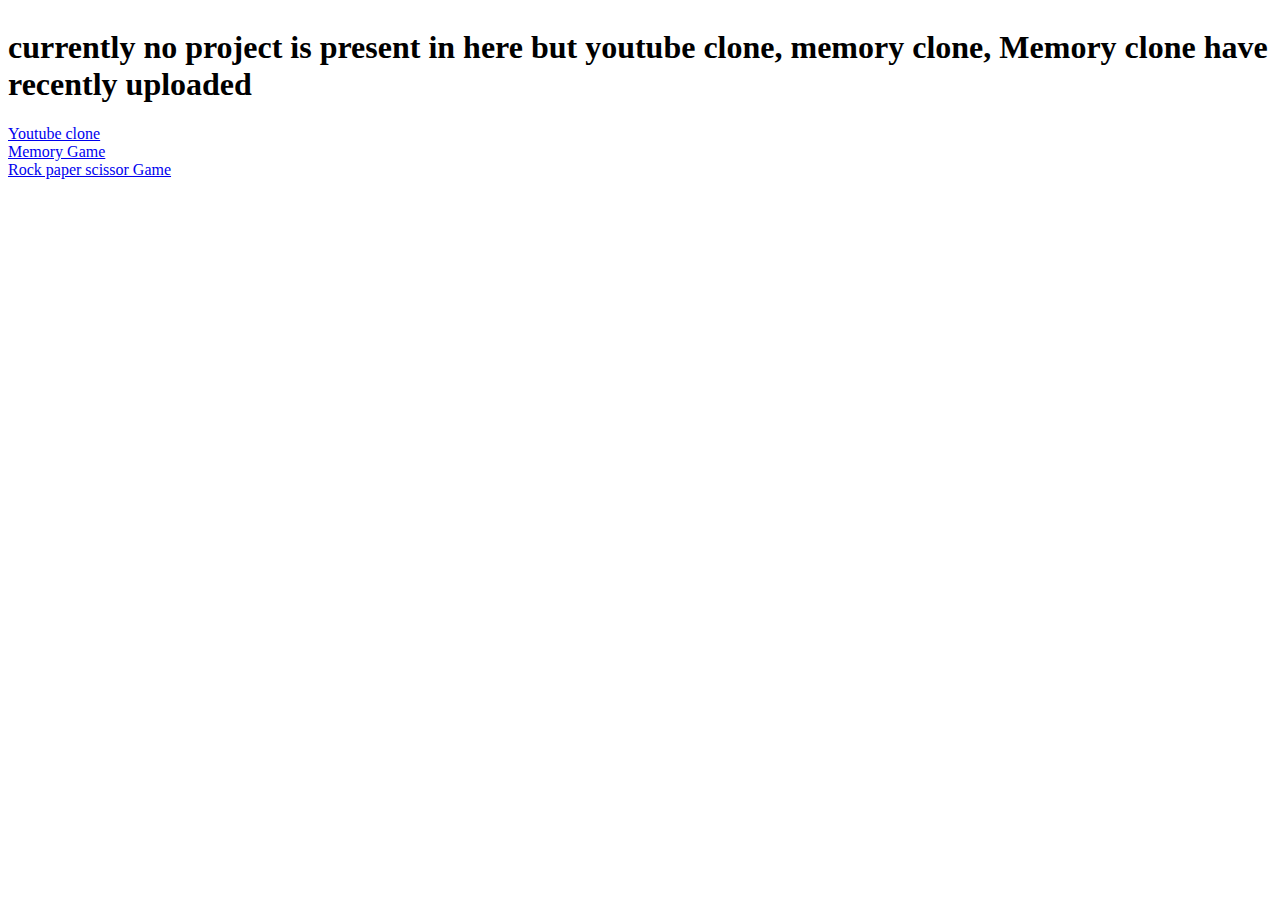
<file: index.html>
<!DOCTYPE html>
<html lang="en">
<head>
	<meta charset="UTF-8">
	<meta name="viewport" content="width=device-width, initial-scale=1.0">
	<title>Youtube Clone by adnan</title>

</head>
<body style="display: grid;">
	<h1>currently no project is present in here but youtube clone, memory clone, Memory clone have recently uploaded</h1>
	<a href="https://technoadnan.github.io/project/youtube-clone">Youtube clone</a>
	<a href="https://technoadnan.github.io/project/memory-game">Memory Game</a>
	<a href="https://technoadnan.github.io/project/rock-paper-scissors">Rock paper scissor Game</a>
</body>
</html>
</file>
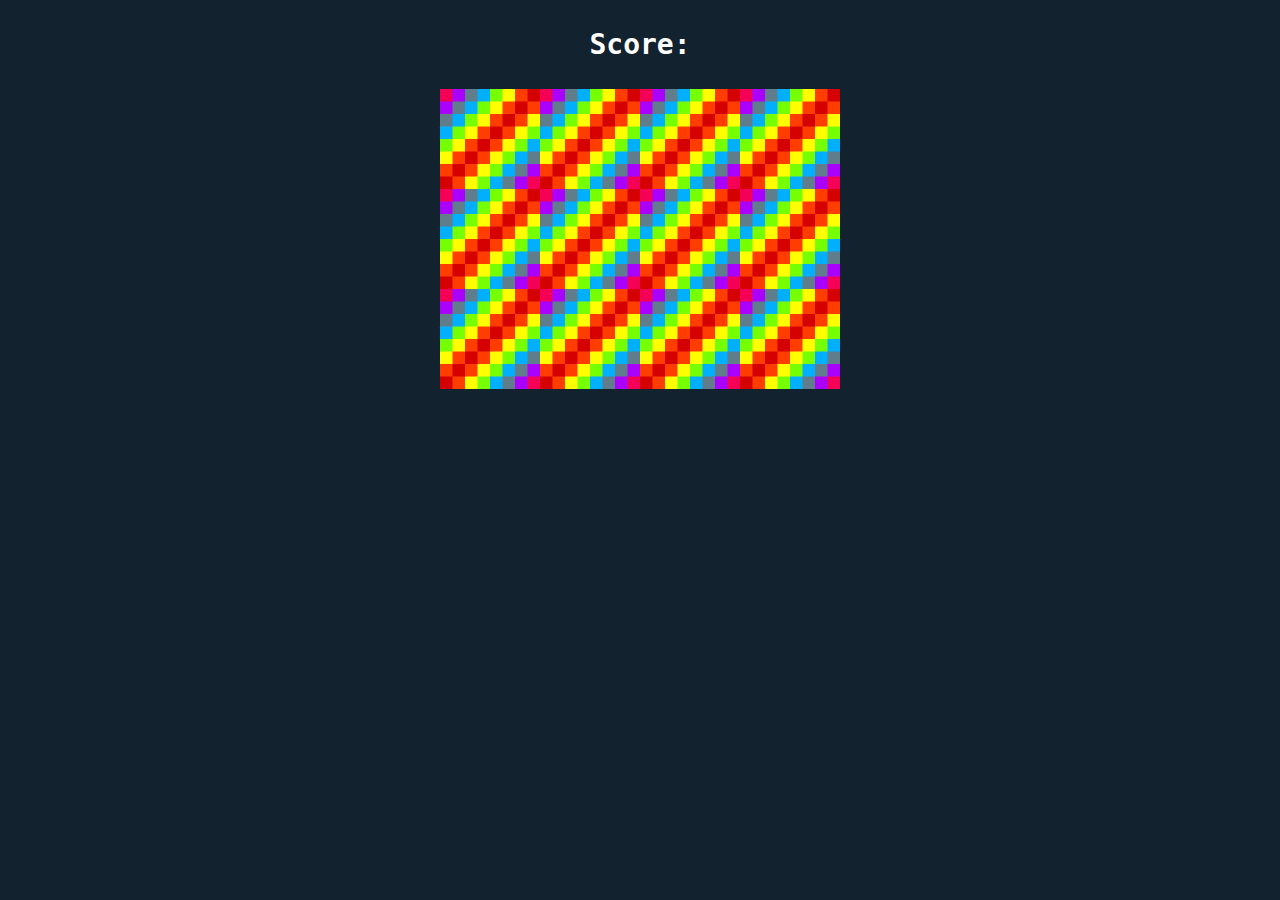
<file: memory-game/index.html>
<!DOCTYPE html>
<html lang="en" dir="ltr">
<head>
  <meta charset="UTF-8">
  <title>Memory Game</title>
  <link rel="stylesheet" href="style.css"></link>
  <script src="app.js" charset="utf-8"></script>
</head>
<body>

  <h3 class="heading">Score:<span id="result"></span></h3>

  <div class="container">
  </div>

</body>
</html>
</file>
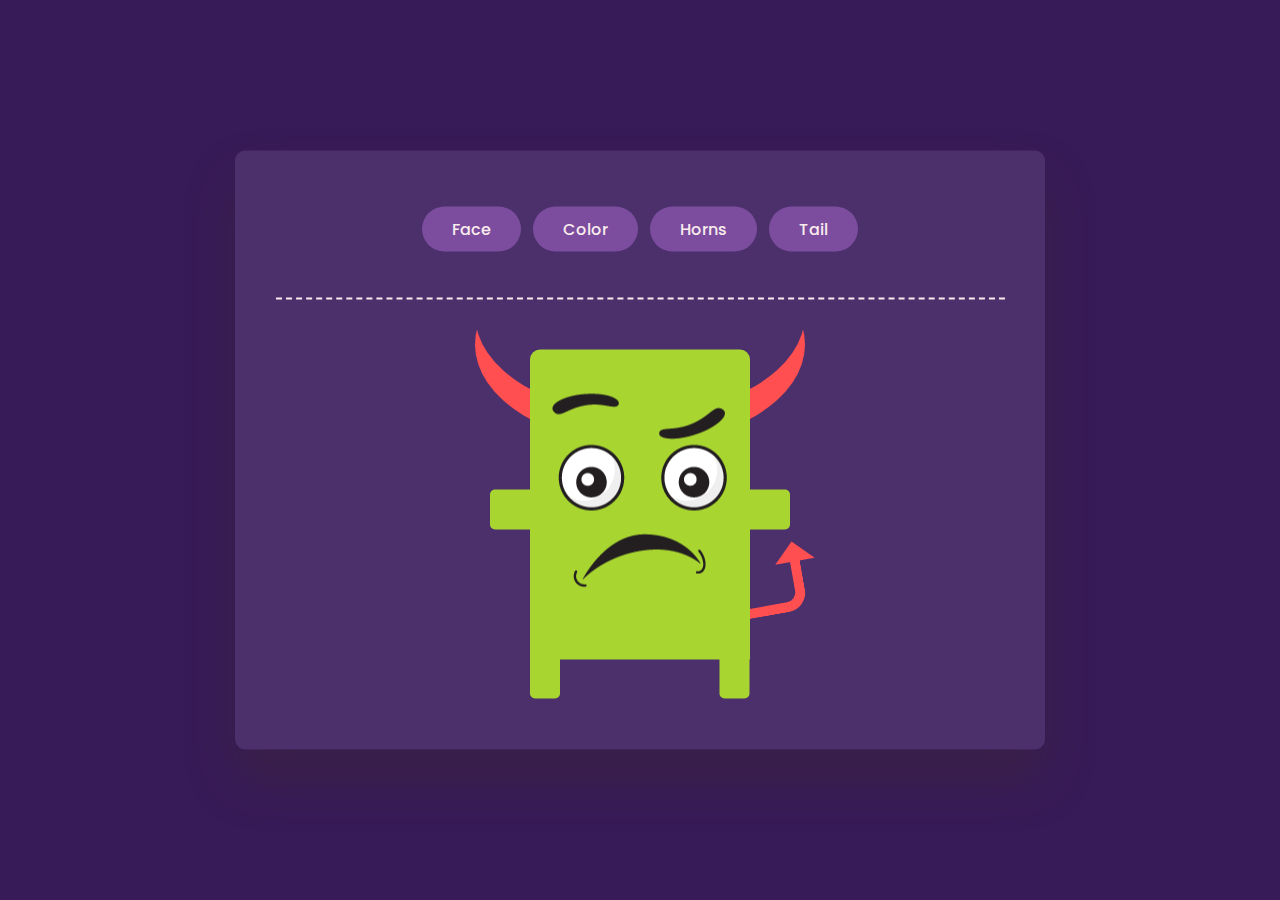
<file: titan-mood/index.html>
<!DOCTYPE html>
<html lang="en">
  <head>
    <meta name="viewport" content="width=device-width, initial-scale=1.0" />
    <title>Titan Mood</title>
    <link rel="icon" type="image/png" href="face-0.png">

    <!-- Google Font -->
    <link
      href="https://fonts.googleapis.com/css2?family=Poppins:wght@500&display=swap"
      rel="stylesheet"
    />
    <!-- Stylesheet -->
    <link rel="stylesheet" href="style.css" />
  </head>
  <body>
    <div class="wrapper">
      <div class="buttons">
        <button id="face-btn">Face</button>
        <button id="color-btn">Color</button>
        <button id="horns-btn">Horns</button>
        <button id="tail-btn">Tail</button>
      </div>
      <div class="container">
        <div class="monster">
          <div class="monster-horns"></div>
          <div class="monster-tail"></div>
          <div class="monster-body">
            <img src="face-0.png" id="face" />
          </div>
        </div>
      </div>
    </div>
    <!-- Script -->
    <script src="script.js"></script>
  </body>
</html>
</file>
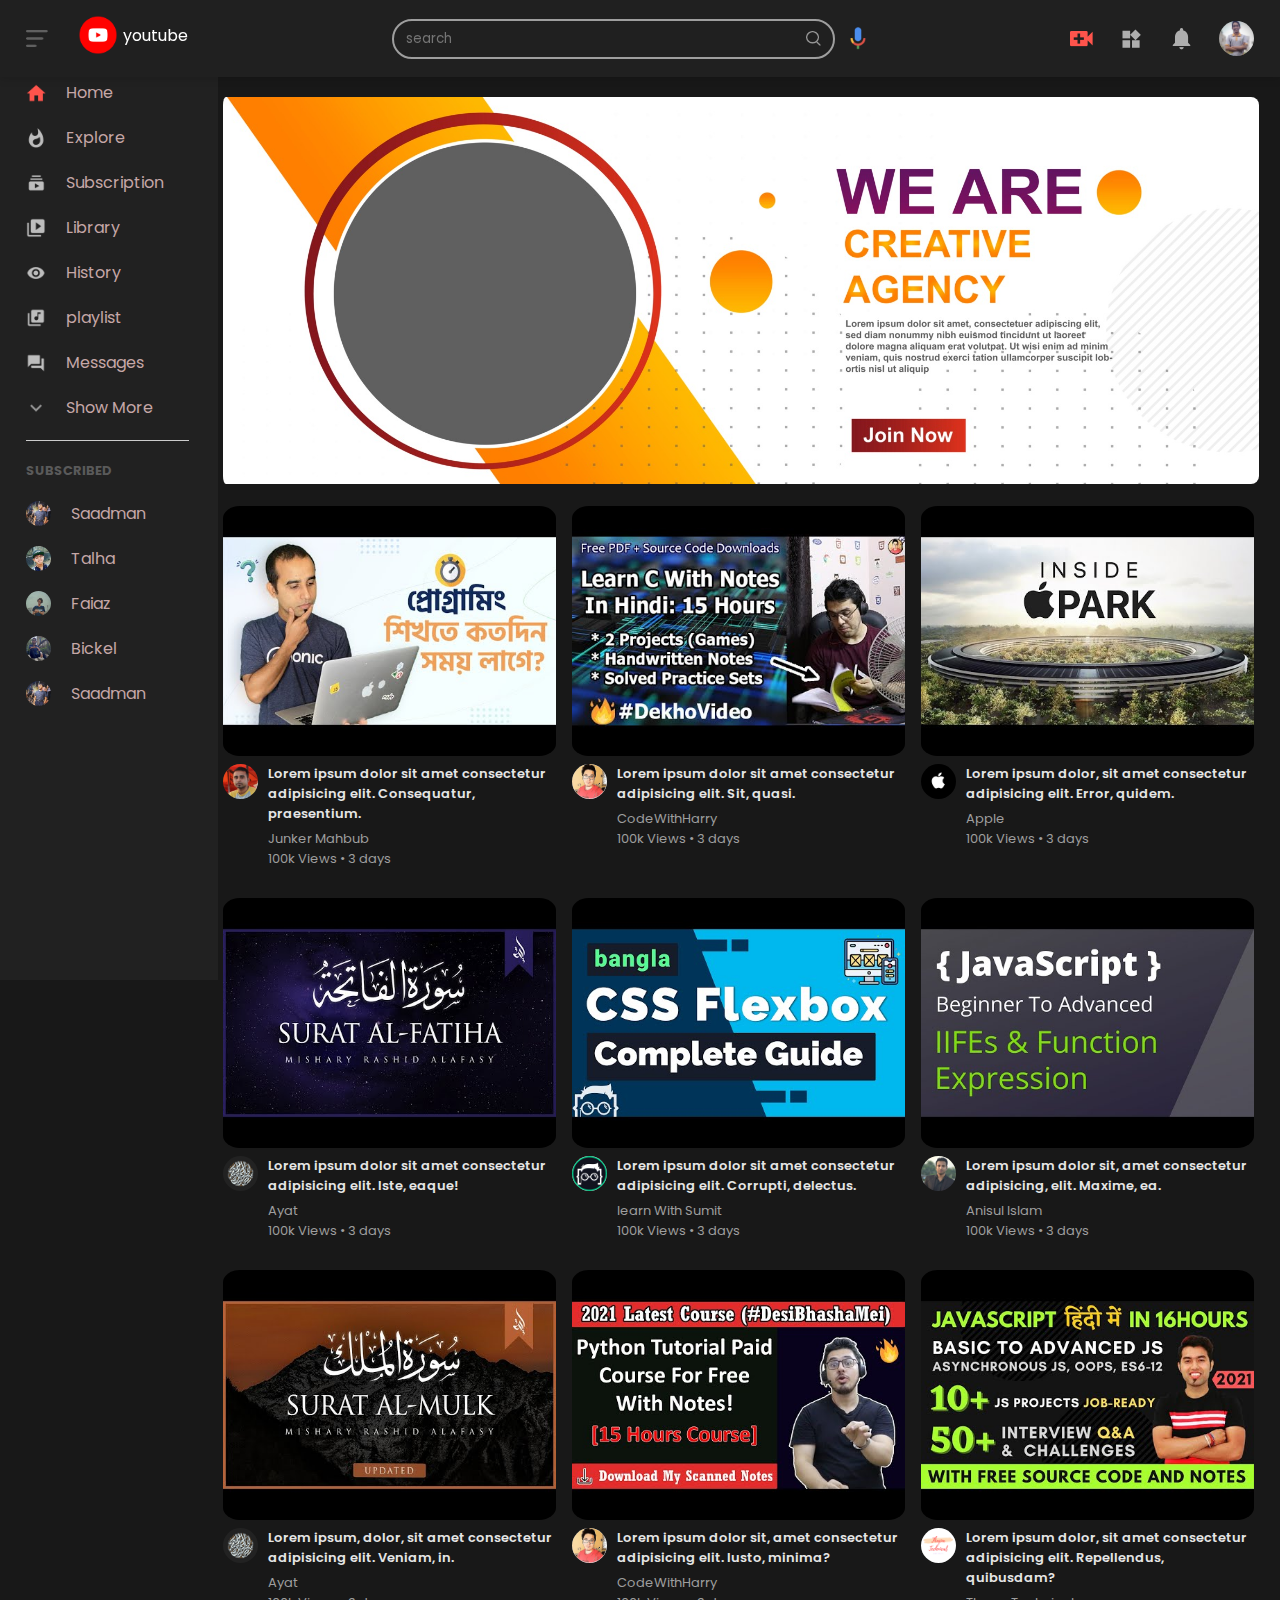
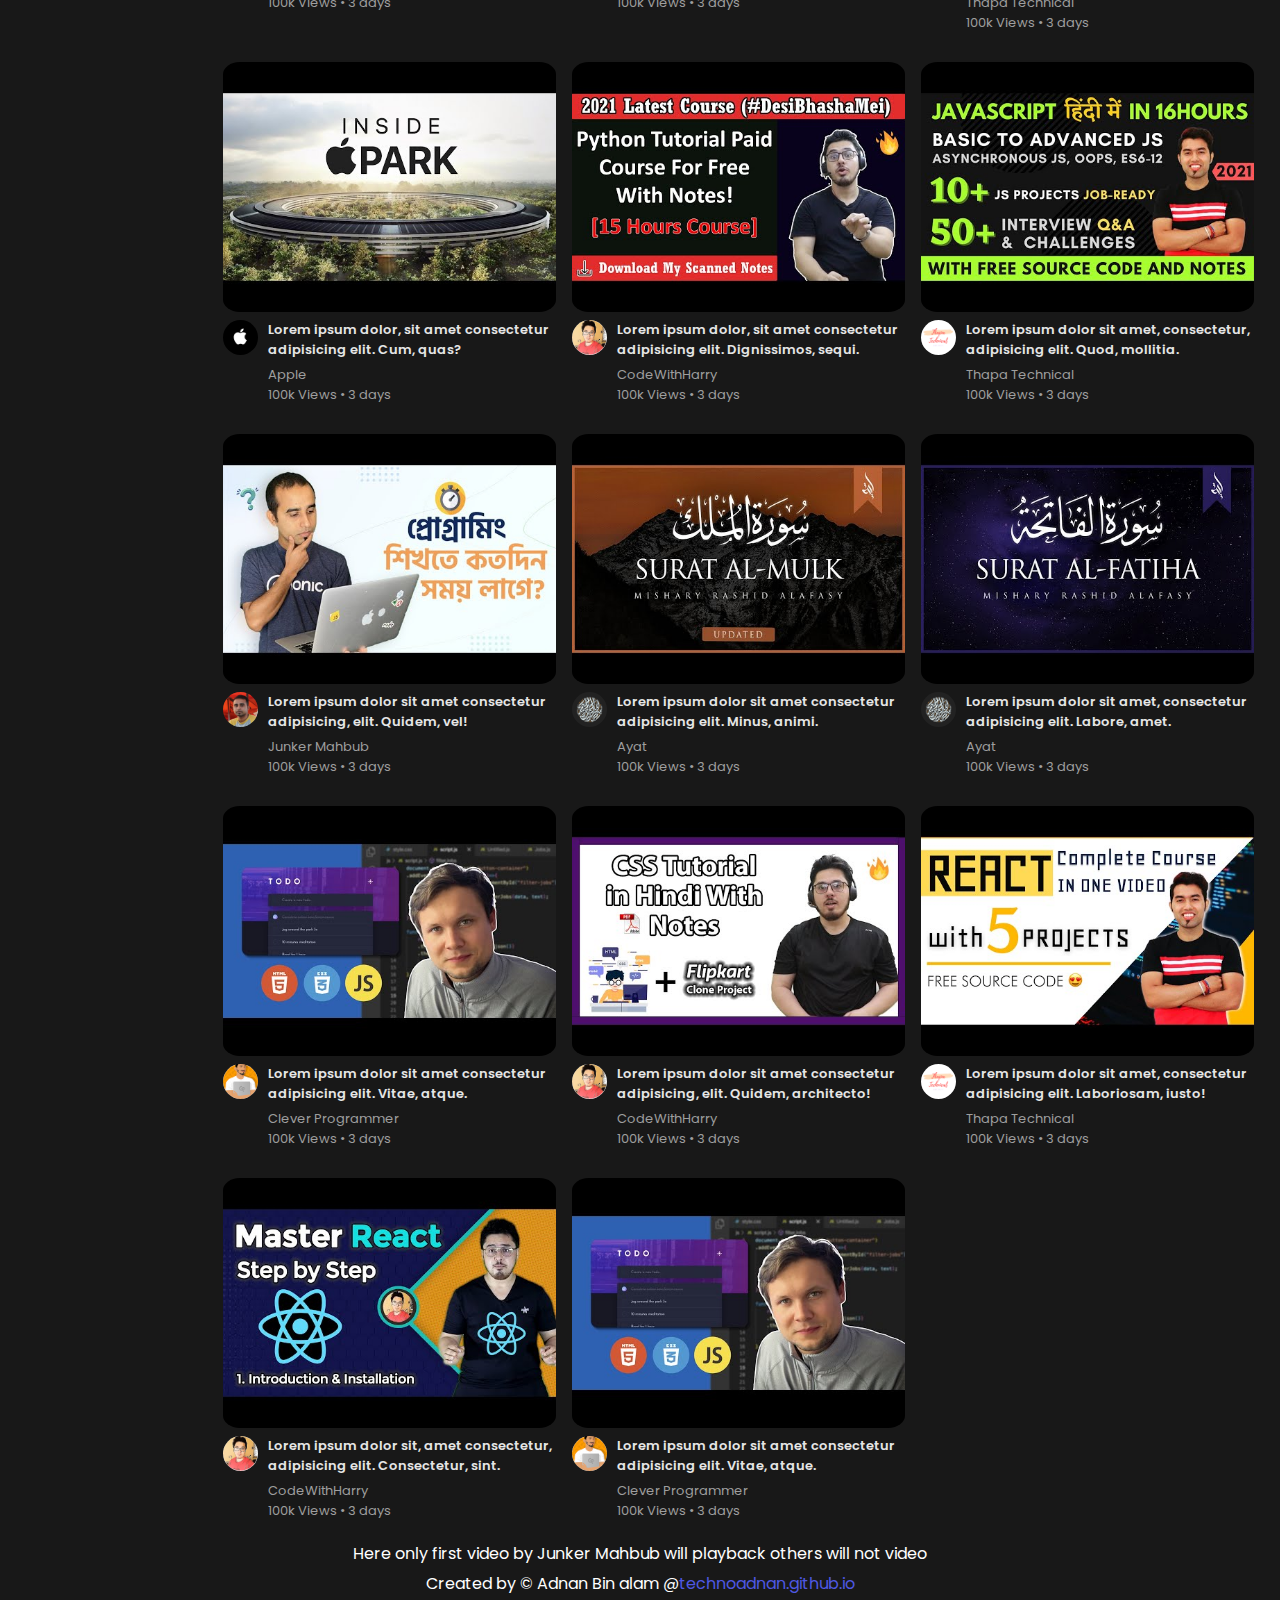
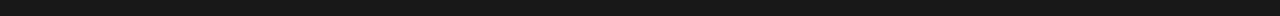
<file: youtube-clone/index.html>
<!DOCTYPE html>
<html lang="en">
<head> 
	<meta charset="UTF-8">
	<meta name="viewport" content="width=device-width, initial-scale=1.0">
	<title>Youtube Clone by adnan</title>
	<link rel="stylesheet" type="text/css" href="style.css">
	<link rel="icon" href="img/logo1.png" type="image/png" >

</head>
<body>
									<!--------------- Navbar ------------------>
	<nav class="flex-div">
		<!-- left side -->
		<div class="navbar-left flex-div">
			<img src="img/menu.png" alt="menu" class="menu-icon">
			<a href="index.html"><img src="img/logo1.png" alt="logo1" class="logo-icon"></a>
			<a href="index.html" style="padding-bottom: 6px;"><span style="color: #fff;padding-bottom: 9px;cursor: pointer;">youtube</span></a>
		</div>
		<!-- center side -->
		<div class="navbar-middle flex-div">
			<div class="search-box flex-div">
				<input type="text" name="" placeholder="search">
				<img src="img/search.png" alt="search">
			</div>
			<img src="img/voice-search.png" alt="voice-search.png" class="mic-icon">
		</div>
		<!-- right side -->
		<div class="navbar-right flex-div">
			<img src="img/upload.png" alt="upload">
			<img src="img/more.png" alt="more">
			<img src="img/notification.png" alt="notification">
			<img src="img/ad.jpg" alt="ad" class="user-icon">
		</div>
	</nav>

										<!------------- sidebar ---------------->
	<div class="sidebar">
		<div class="shortcut-links">
			<a href="">
				<img src="img/home.png" alt="home">
				<p>Home</p>
			</a>
			<a href="">
				<img src="img/explore.png" alt="explore">
				<p>Explore</p>
			</a>
			<a href="">
				<img src="img/subscription.png" alt="subscription">
				<p>Subscription</p>
			</a>
			<a href="">
				<img src="img/library.png" alt="library">
				<p>Library</p>
			</a>
			<a href="">
				<img src="img/history.png" alt="history">
				<p>History</p>
			</a>
			<a href="">
				<img src="img/playlist.png" alt="playlist">
				<p>playlist</p>
			</a>
			<a href="">
				<img src="img/messages.png" alt="messages">
				<p>Messages</p>
			</a>
			<a href="">
				<img src="img/show-more.png" alt="show-more">
				<p>Show More</p>
			</a>
			<hr>
		</div>
		<!-- the user who subscribed  -->
		<div class="subscribed-list">
			<h3>SUBSCRIBED</h3>
			<a href=""><img src="img/sub1.jpg" alt="Saadman.png"><p>Saadman</p></a>
			<a href=""><img src="img/sub2.jpg" alt="Talha.png"><p>Talha</p></a>
			<a href=""><img src="img/sub3.jpg" alt="Faiaz.png"><p>Faiaz</p></a>
			<a href=""><img src="img/sub4.jpg" alt="Bickel.png"><p>Bickel</p></a>
			<a href=""><img src="img/sub1.jpg" alt="Saadman.png"><p>Saadman</p></a>
		</div>
	</div>

									<!------------- Main part ---------------->
	<div class="container">
		<div class="banner">
			<img src="img/banner.jpg" alt="banner.jpg">
		</div>

		<!-- thumbnail of video and other description -->

		<div class="list-container">
			<div class="vid-list">
			<a href="play-video.html">
				<img src="img/thumbnail1.jpg" alt="thumbnail1" class="thumbnail">
			</a>
			<div class="flex-div">
				<img src="img/jm.jpg" alt="junker-Mahbub">
					<div class="vid-info">
						<a href="play-video.html">Lorem ipsum dolor sit amet consectetur adipisicing elit. Consequatur, praesentium.</a>
						<p>Junker Mahbub</p>
						<p>100k Views &bull; 3 days</p>
						
				</div>
			</div>
		</div>

		<div class="vid-list">
			<a href="">
				<img src="img/thumbnail2.jpg" alt="thumbnail2" class="thumbnail">
			</a>
			<div class="flex-div">
				<img src="img/cwh.jpg" alt="cwh">
					<div class="vid-info">
						<a href="">Lorem ipsum dolor sit amet consectetur adipisicing elit. Sit, quasi.</a>
						<p>CodeWithHarry</p>
						<p>100k Views &bull; 3 days</p>
				</div>
			</div>
		</div>

		<div class="vid-list">
			<a href="">
				<img src="img/thumbnail3.jpg" alt="thumbnail3" class="thumbnail">
			</a>
			<div class="flex-div">
				<img src="img/apple.jpg" alt="apple">
					<div class="vid-info">
						<a href="">Lorem ipsum dolor, sit amet consectetur adipisicing elit. Error, quidem.</a>
						<p>Apple</p>
						<p>100k Views &bull; 3 days</p>
				</div>
			</div>
		</div>

		<div class="vid-list">
			<a href="">
				<img src="img/thumbnail4.jpg" alt="thumbnail4" class="thumbnail">
			</a>
			<div class="flex-div">
				<img src="img/ayat.jpg" alt="ayat">
					<div class="vid-info">
						<a href="">Lorem ipsum dolor sit amet consectetur adipisicing elit. Iste, eaque!</a>
						<p>Ayat</p>
						<p>100k Views &bull; 3 days</p>
				</div>
			</div>
		</div>

		<div class="vid-list">
			<a href="">
				<img src="img/thumbnail5.jpg" alt="thumbnail5" class="thumbnail">
			</a>
			<div class="flex-div">
				<img src="img/lws.jpg" alt="lws">
					<div class="vid-info">
						<a href="">Lorem ipsum dolor sit amet consectetur adipisicing elit. Corrupti, delectus.</a>
						<p>learn With Sumit</p>
						<p>100k Views &bull; 3 days</p>
				</div>
			</div>
		</div>

		<div class="vid-list">
			<a href="">
				<img src="img/thumbnail6.jpg" alt="thumbnail6" class="thumbnail">
			</a>
			<div class="flex-div">
				<img src="img/al.jpg" alt="al">
					<div class="vid-info">
						<a href="">Lorem ipsum dolor sit, amet consectetur adipisicing, elit. Maxime, ea.</a>
						<p>Anisul Islam</p>
						<p>100k Views &bull; 3 days</p>
				</div>
			</div>
		</div>

		<div class="vid-list">
			<a href="">
				<img src="img/thumbnail7.jpg" alt="thumbnail7" class="thumbnail">
			</a>
			<div class="flex-div">
				<img src="img/ayat.jpg" alt="ayat">
					<div class="vid-info">
						<a href="">Lorem ipsum, dolor, sit amet consectetur adipisicing elit. Veniam, in.</a>
						<p>Ayat</p>
						<p>100k Views &bull; 3 days</p>
				</div>
			</div>
		</div>

		<div class="vid-list">
			<a href="">
				<img src="img/thumbnail8.jpg" alt="thumbnail8" class="thumbnail">
			</a>
			<div class="flex-div">
				<img src="img/cwh.jpg" alt="cwh">
					<div class="vid-info">
						<a href="">Lorem ipsum dolor sit, amet consectetur adipisicing elit. Iusto, minima?</a>
						<p>CodeWithHarry</p>
						<p>100k Views &bull; 3 days</p>
				</div>
			</div>
		</div>

		<div class="vid-list">
			<a href="">
				<img src="img/thumbnail9.jpg" alt="thumbnail9" class="thumbnail">
			</a>
			<div class="flex-div">
				<img src="img/tt.jpg" alt="tt">
					<div class="vid-info">
						<a href="">Lorem ipsum dolor, sit amet consectetur adipisicing elit. Repellendus, quibusdam?</a>
						<p>Thapa Technical</p>
						<p>100k Views &bull; 3 days</p>
				</div>
			</div>
		</div>

		<div class="vid-list">
			<a href="">
				<img src="img/thumbnail3.jpg" alt="thumbnail3" class="thumbnail">
			</a>
			<div class="flex-div">
				<img src="img/apple.jpg" alt="apple">
					<div class="vid-info">
						<a href="">Lorem ipsum dolor, sit amet consectetur adipisicing elit. Cum, quas?</a>
						<p>Apple</p>
						<p>100k Views &bull; 3 days</p>
				</div>
			</div>
		</div>

		<div class="vid-list">
			<a href="">
				<img src="img/thumbnail8.jpg" alt="thumbnail8" class="thumbnail">
			</a>
			<div class="flex-div">
				<img src="img/cwh.jpg" alt="cwh">
					<div class="vid-info">
						<a href="">Lorem ipsum dolor, sit amet consectetur adipisicing elit. Dignissimos, sequi.</a>
						<p>CodeWithHarry</p>
						<p>100k Views &bull; 3 days</p>
				</div>
			</div>
		</div>

		<div class="vid-list">
			<a href="">
				<img src="img/thumbnail9.jpg" alt="thumbnail9" class="thumbnail">
			</a>
			<div class="flex-div">
				<img src="img/tt.jpg" alt="tt">
					<div class="vid-info">
						<a href="">Lorem ipsum dolor sit amet, consectetur, adipisicing elit. Quod, mollitia.</a>
						<p>Thapa Technical</p>
						<p>100k Views &bull; 3 days</p>
				</div>
			</div>
		</div>

		<div class="vid-list">
			<a href="">
				<img src="img/thumbnail1.jpg" alt="thumbnail1" class="thumbnail">
			</a>
			<div class="flex-div">
				<img src="img/jm.jpg" alt="jm">
					<div class="vid-info">
						<a href="">Lorem ipsum dolor sit amet consectetur adipisicing, elit. Quidem, vel!</a>
						<p>Junker Mahbub</p>
						<p>100k Views &bull; 3 days</p>
				</div>
			</div>
		</div>

		<div class="vid-list">
			<a href="">
				<img src="img/thumbnail7.jpg" alt="thumbnail7" class="thumbnail">
			</a>
			<div class="flex-div">
				<img src="img/ayat.jpg" alt="ayat">
					<div class="vid-info">
						<a href="">Lorem ipsum dolor sit amet consectetur adipisicing elit. Minus, animi.</a>
						<p>Ayat</p>
						<p>100k Views &bull; 3 days</p>
				</div>
			</div>
		</div>

		<div class="vid-list">
			<a href="">
				<img src="img/thumbnail4.jpg" alt="thumbnail4" class="thumbnail">
			</a>
			<div class="flex-div">
				<img src="img/ayat.jpg" alt="ayat">
					<div class="vid-info">
						<a href="">Lorem ipsum dolor sit amet, consectetur adipisicing elit. Labore, amet.</a>
						<p>Ayat</p>
						<p>100k Views &bull; 3 days</p>
				</div>
			</div>
		</div>

		<div class="vid-list">
			<a href="">
				<img src="img/thumbnail10.jpg" alt="thumbnail10" class="thumbnail">
			</a>
			<div class="flex-div">
				<img src="img/cp.jpg" alt="cp">
					<div class="vid-info">
						<a href="">Lorem ipsum dolor sit amet consectetur adipisicing elit. Vitae, atque.</a>
						<p>Clever Programmer</p>
						<p>100k Views &bull; 3 days</p>
				</div>
			</div>
		</div>

		<div class="vid-list">
			<a href="">
				<img src="img/thumbnail11.jpg" alt="thumbnail11" class="thumbnail">
			</a>
			<div class="flex-div">
				<img src="img/cwh.jpg" alt="cwh">
					<div class="vid-info">
						<a href="">Lorem ipsum dolor sit amet consectetur adipisicing, elit. Quidem, architecto!</a>
						<p>CodeWithHarry</p>
						<p>100k Views &bull; 3 days</p>
				</div>
			</div>
		</div>

		<div class="vid-list">
			<a href="">
				<img src="img/thumbnail12.jpg" alt="thumbnail12" class="thumbnail">
			</a>
			<div class="flex-div">
				<img src="img/tt.jpg" alt="tt">
					<div class="vid-info">
						<a href="">Lorem ipsum dolor sit amet, consectetur adipisicing elit. Laboriosam, iusto!</a>
						<p>Thapa Technical</p>
						<p>100k Views &bull; 3 days</p>
				</div>
			</div>
		</div>

		<div class="vid-list">
			<a href="">
				<img src="img/thumbnail13.jpg" alt="thumbnail13" class="thumbnail">
			</a>
			<div class="flex-div">
				<img src="img/cwh.jpg" alt="cwh">
					<div class="vid-info">
						<a href="">Lorem ipsum dolor sit, amet consectetur, adipisicing elit. Consectetur, sint.</a>
						<p>CodeWithHarry</p>
						<p>100k Views &bull; 3 days</p>
				</div>
			</div>
		</div>

		<div class="vid-list">
			<a href="">
				<img src="img/thumbnail10.jpg" alt="thumbnail10" class="thumbnail">
			</a>
			<div class="flex-div">
				<img src="img/cp.jpg" alt="cp">
					<div class="vid-info">
						<a href="">Lorem ipsum dolor sit amet consectetur adipisicing elit. Vitae, atque.</a>
						<p>Clever Programmer</p>
						<p>100k Views &bull; 3 days</p>
				</div>
			</div>
		</div>

	</div>
</div>
<!-- little information -->
<p style="text-align: center;">Here only first video by Junker Mahbub will playback others will not video</p>
<!-- footer section -->
<footer >Created by &copy; Adnan Bin alam @<a href="https://technoadnan.github.io/" target="_blank">technoadnan.github.io</a></footer>

<!-- script tag attached here -->
	<script type="text/javascript" src="script.js"></script>
</body>
</html>
</file>
<file: memory-game/style.css>
body {
  background: #13222f;
}

.container {
  display: flex;
  flex-wrap: wrap;
  width: 400px;
  height: 300px;
  margin: auto;

}
.heading {
    text-align: center;
    font-weight: 800;
    font-family: monospace;
    font-size: 28px;
    color: #fff;
}
</file>
<file: titan-mood/style.css>
:root {
  --color-monster: #a8d530;
  --color-tail: #ff4f51;
  --color-horns: #ff4f51;
}
*,
*:before,
*:after {
  padding: 0;
  margin: 0;
  box-sizing: border-box;
}
body {
  background-color: #371B58;
}
.wrapper {
  background-color: #7253915e;
  width: 90vmin;
  padding: 30px 0;
  position: absolute;
  transform: translate(-50%, -50%);
  top: 50%;
  left: 50%;
  border-radius: 10px;
  box-shadow: 0 30px 50px rgba(65, 46, 19, 0.25);
}
.buttons {
  width: 90%;
  position: relative;
  margin: auto;
  display: flex;
  justify-content: space-around;
  border-bottom: 2px dashed #faecec;
  padding: 20px 0 40px 0;
  flex-shrink: 3;
  flex-wrap: wrap;
  Justify-content: center;  

}
.buttons button {
  color: #faecec;
  background-color: #7c4d9f;
  font-family: "Poppins", sans-serif;
  font-size: 16px;
  font-weight: 500;
  padding: 10px 30px;
  border-radius: 25px;
  border: none;
  outline: none;
  Margin: 6px;
  cursor: pointer;

}
.container {
  position: relative;
}
.monster {
  overflow: hidden;
  position: relative;
  margin: auto;
  height: 420px;
  width: 350px;
}
.monster-body {
  height: 310px;
  width: 220px;
  background-color: var(--color-monster);
  position: absolute;
  margin: auto;
  left: 0;
  right: 0;
  top: 50px;
  border-radius: 10px 10px 0 0;
}
.monster-body:before {
  content: "";
  position: absolute;
  width: 300px;
  height: 40px;
  background-color: var(--color-monster);
  top: 140px;
  left: -40px;
  border-radius: 5px;
}
.monster-body:after {
  content: "";
  position: absolute;
  height: 40px;
  width: 30px;
  background-color: var(--color-monster);
  bottom: -39px;
  border-radius: 0 0 5px 5px;
  box-shadow: 189.5px 0 0 0 var(--color-monster);
}
.monster-horns {
  width: 330px;
  height: 200px;
  border-radius: 50%;
  box-shadow: 0 30px var(--color-horns);
  position: absolute;
  transform: translateX(-50%);
  top: -85px;
  left: 50%;
}
.monster-tail {
  height: 50px;
  width: 120px;
  border: 10px solid var(--color-tail);
  position: absolute;
  left: 220px;
  top: 270px;
  transform: rotate(-10deg);
  border-top: none;
  border-radius: 0 0 20px 0;
}
.monster-tail:before {
  content: "";
  position: absolute;
  height: 0;
  width: 0;
  border-bottom: 20px solid var(--color-tail);
  border-left: 20px solid transparent;
  border-right: 20px solid transparent;
  left: 85px;
  bottom: 39px;
}
img {
  position: absolute;
  left: -1.5px;
}


/* @media only screen and (max-width: 600px) {
  
} */
</file>
<file: youtube-clone/style.css>
/*font using poppins here */
/* one font using here */
@import url('https://fonts.googleapis.com/css2?family=Poppins:wght@600;700;800&display=swap');


/* global seletor for body img a  */
/* start */
*{
	margin: 0;
	padding: 0;
	font-family: 'poppins', sans-serif;
}
body {
	  background: #181818;
	  color: #fff;
}
a {
	text-decoration: none;
	color: #5a5a5a;
}

img {
	cursor: pointer;
}

/* end  */

.flex-div {
	display: flex;
	align-items: center;
}
									/* ---------- navbar -------------- */
nav {
	padding: 10px 2%;
	justify-content: space-between;
	box-shadow: 0 0 10px rgba(0, 0, 0, 0.2);
	background: #202020;
	position: sticky;
	top: 0;
	z-index: 10;
}

.navbar-right img {
	width: 25px;
	margin-right: 25px;
	filter: brightness(1.5);
} 

.navbar-right .user-icon {
	width: 35px;
	border-radius: 50%;
	margin-right: 0;
	filter: brightness(1.0);
}

.navbar-left .menu-icon{
	width: 22px;
	margin-right: 25px;
}

.navbar-left .logo-icon {
	width: 50px;
}

.navbar-middle .mic-icon {
	width: 16px;
}

.navbar-middle .search-box {
	border-radius: 30px;
    border: 2px solid #9e9e9e;
    padding: 8px 12px;
    margin-right: 15px;
}

.navbar-middle .search-box input {
	background: transparent;
	width: 400px;
	border: 0;
	outline: 0;
	color: #e5e5e5;
}

.navbar-middle .search-box img {
	width: 15px;
}

							/* ------------ sidebar -------------- */

.sidebar {
	background: #212121;
	width: 15%;
	height: 100vh;
	position: fixed;
	top: 0;
	padding-left: 2%;
	padding-top: 80px;
}

.shortcut-links a img {
	width: 20px;
	margin-right: 20px;
	filter: brightness(1.5);
}

.shortcut-links a {
	display: flex;
	align-items: center;
	margin-bottom: 20px;
	width: fit-content;
	flex-wrap: wrap;
}

.shortcut-links a:first-child {
	color: #ed3d33;
}

.shortcut-links a p {
	color: #c5a7a7;
}

.subscribed-list a p {
	color: #c5a7a7;
}

.sidebar hr {
	border: 0;
	height: 1px;
	background: #ccc;
	width: 85%;
}

.subscribed-list h3 {
	font-size: 13px;
	margin: 20px 0;
	color: #5a5a5a;
}
.subscribed-list a {
	display: flex;
	align-items: center;
	margin-bottom: 20px;
	width: fit-content;
	flex-wrap: wrap;
}
.subscribed-list a img{
	width: 25px;
	border-radius: 50%;
	margin-right: 20px;
}

.small-sidebar {
	width: 4%;
}

.small-sidebar a p{
	display: none;
}

.small-sidebar h3{
	display: none;
}

.small-sidebar hr{
	width: 50%;
	margin-bottom: 25px;
}

						/* -------------- Main part ------------- */

.container {
	background: #181818;
    padding-left: 17%;
    padding-top: 20px;
    margin-right: 2%;
    padding-bottom: 20px;
}

.large-container{
	padding-left: 7%;
}

.banner {
	width: 100%;
}

.banner img {
	width: 100%;
	border-radius: 8px;
	cursor: default;
	padding-left: 5px;
}
/* list of video */
.list-container {
	display: grid;
    grid-template-columns: repeat(auto-fit, minmax(250px, 1fr));
    grid-column-gap: 16px;
    grid-row-gap: 29px;
    margin-top: 15px;
    padding-left: 5px;
}

 .vid-list .thumbnail{
 	width: 100%;
 	border-radius: 5%;
 }

 .vid-list .flex-div {
 	align-items: flex-start;
 	margin-top: 1px;
 }

  .vid-list .flex-div img{
  	width: 35px;
  	margin-right: 10px;
  	border-radius: 50%;
  }

  .vid-info {
  	color: #5a5a5a;
  	font-size: 13px;
  }

  .vid-info a{
  	color: #e5e5e5;
   	font-weight: 600;
  	display: block;
  	margin-bottom: 5px;
  }
  .vid-info p {
  	color: #9e9e9e;
  }

  .comments {
  	padding-right: 33px;
  }



  							/* ---------- play video page ---------- */

.play-container {
	padding-left: 2%;
}

.row {
	display: flex;
	justify-content: space-between;
	flex-wrap: wrap;
}

.play-video {
	flex-basis: 69%;
}

.right-sidebar {
	flex-basis: 30%;
}

.play-video video{
	width: 100%;
}

.side-video-list {
	display: flex;
	justify-content: space-between;
}

.side-video-list img {
	width: 100%;
}

.side-video-list .small-thumbnail {
	flex-basis: 49%;
}

.side-video-list .vid-info {
	flex-basis: 49%;
	margin-top: 16px;
}

.play-video .tags a{
	color: #4f58e3;
	font-size: 13px;
}

.play-video h3 {
	font-weight: 600;
	font-size: 19px;
	color: #e5e5e5;
}

.play-video .play-video-info {
	display: flex;
	align-items: center;
	justify-content: space-between;
	flex-wrap: wrap;
	margin-top: 10px;
	font-size: 14px;
	color: #c5a7a7;
}

.play-video .play-video-info a {
	display: inline-flex;
	align-items: center;
	margin-left: 15px;
	color: #c5a7a7;
}

.play-video .play-video-info a img{
	width: 20px;
	margin-right: 8px;
	filter: brightness(1.5);
}

.play-video hr {
	border: 0;
	height: 1px;
	background: #ccc;
	margin: 10px 0;
}

.publisher {
	display: flex;
	align-items: center;
	margin-top: 20px;
}

.publisher div {
	flex: 1;
	line-height: 18px;
}

.publisher img {
	width: 40px;
	border-radius: 50%;
	margin-right: 15px;

}

.publisher div p{
	color: #fff;
	font-weight: 600;
	font-size: 18px;
}

.publisher div span{
	font-size: 13px;
	color: #7a7a7a;
}

.publisher button {
	background: #d10000;
	color: #fff;
	padding: 8px 30px;
	border: 0;
	outline: 0;
	border-radius: 4px;
	cursor: pointer;
	font-size: 15px;
	text-transform: uppercase;
}

.vid-description {
	padding-left: 55px;
	margin: 15px 0;
	padding-top: 3px;
}

.vid-description p{
	font-size: 14px;
	margin-bottom: 5px;
	color: #e5e5e5;
}

.vid-description h4{
	font-size: 14px;
	color: #7a7a7a;
	margin-top: 15px;
}

.add-comment {
	display: flex;
	margin: 30px 0;
	align-items: center;
}

.add-comment img {
	width: 35px;
	border-radius: 50%;
	margin-right: 15px;
}

.add-comment input {
	border: 0;
	outline: 0;
	border-bottom: 1px solid #ccc;
	width: 100%;
	padding-top: 10px;
	background: transparent;
	color: #fff;
}

.old-comment {
	display: flex;
	align-items: center;
	margin: 20px 0;
}

.old-comment img {
	width: 35px;
	border-radius: 50%;
	margin-right: 15px;
}

.old-comment h3 {
	font-size: 15px;
	margin-bottom: 2px;
	color: #fff;
}

.old-comment h3 span {
	font-size: 12px;
	color: #7a7a7a;
	font-weight: 500;
	margin-left: 8px;
}

.old-comment .comment-action {
	display: flex;
	align-items: center;
	margin: 8px 0;
	font-size: 14px;
}

.old-comment .comment-action img{
	border-radius: 0;
	width: 20px;
	margin-right: 5px;
}

.old-comment .comment-action span{
	margin-right: 20px;
	color: #9e9e9e;
}

.old-comment .comment-action a{
	color: #4f58e3; 
}

footer {
	text-align: center;
	margin-top: 5px;
	margin-bottom: 20px;
}

footer a {
	color: #4f58e3;
}

/* meadia quries */
/* for mobile devices */
@media (max-width: 900px) {
	.play-video{
		flex-basis: 100%;
	}

	.right-sidebar {
		flex-basis: 100%;
	}

	.play-container {
		padding-left: 5%
	}

	.vid-description {
		padding-left: 0;
	}

	.play-video .play-video-info a {
		margin-left: 0;
		margin-right: 15px;
		margin-top: 15px;
	}

	.side-video-list .vid-info {
		margin-top: 18px;
	}

	.menu-icon {
  		display: none;
  	}

  	.sidebar {
  		display: none;
  	}

  	.container,
  	.large-container {
  		padding-left: 5%;
  		padding-right: 5%;
  	}

  	.navbar-right img {
  		display: none;
  	}

  	.navbar-right .user-icon {
  		display: block;
  		width: 30px;
  	}

  	.navbar-middle .search-box input {
  		width: 120px;
  	}

  	.navbar-middle .mic-icon {
  		display: none;
  	}
}


/* custom scrollbar  */
/* the background color is #181818 and scroll bar is hex code #9e9e9e and if hover then #7d7d7d */
::-webkit-scrollbar{
    width: .60rem;
    background-color: #181818;
    border-radius: .5rem;
}
::-webkit-scrollbar-thumb{
    background-color: #9e9e9e;
    border-radius: .5rem;
}
::-webkit-scrollbar-thumb:hover{
    background-color: #7d7d7d;
}

/* The end  */
</file>
